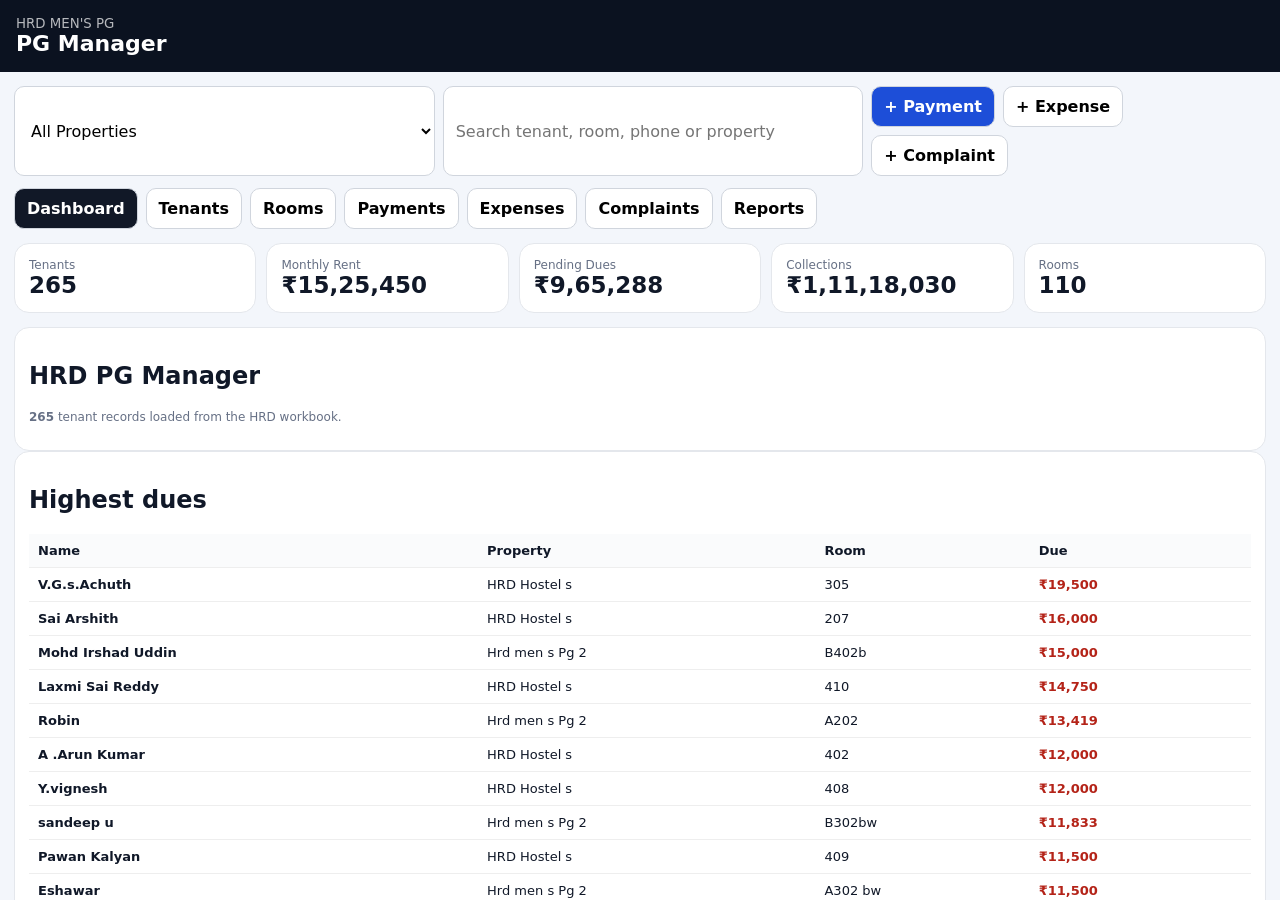
<file: index.html>
<!doctype html><html lang="en"><head><meta charset="utf-8"><meta name="viewport" content="width=device-width,initial-scale=1"><meta name="theme-color" content="#0b1220"><title>HRD PG Manager</title></head><body style="margin:0"><iframe src="./final.html?v=20260916" style="border:0;width:100%;height:100vh;display:block" title="HRD PG Manager"></iframe></body></html>
</file>
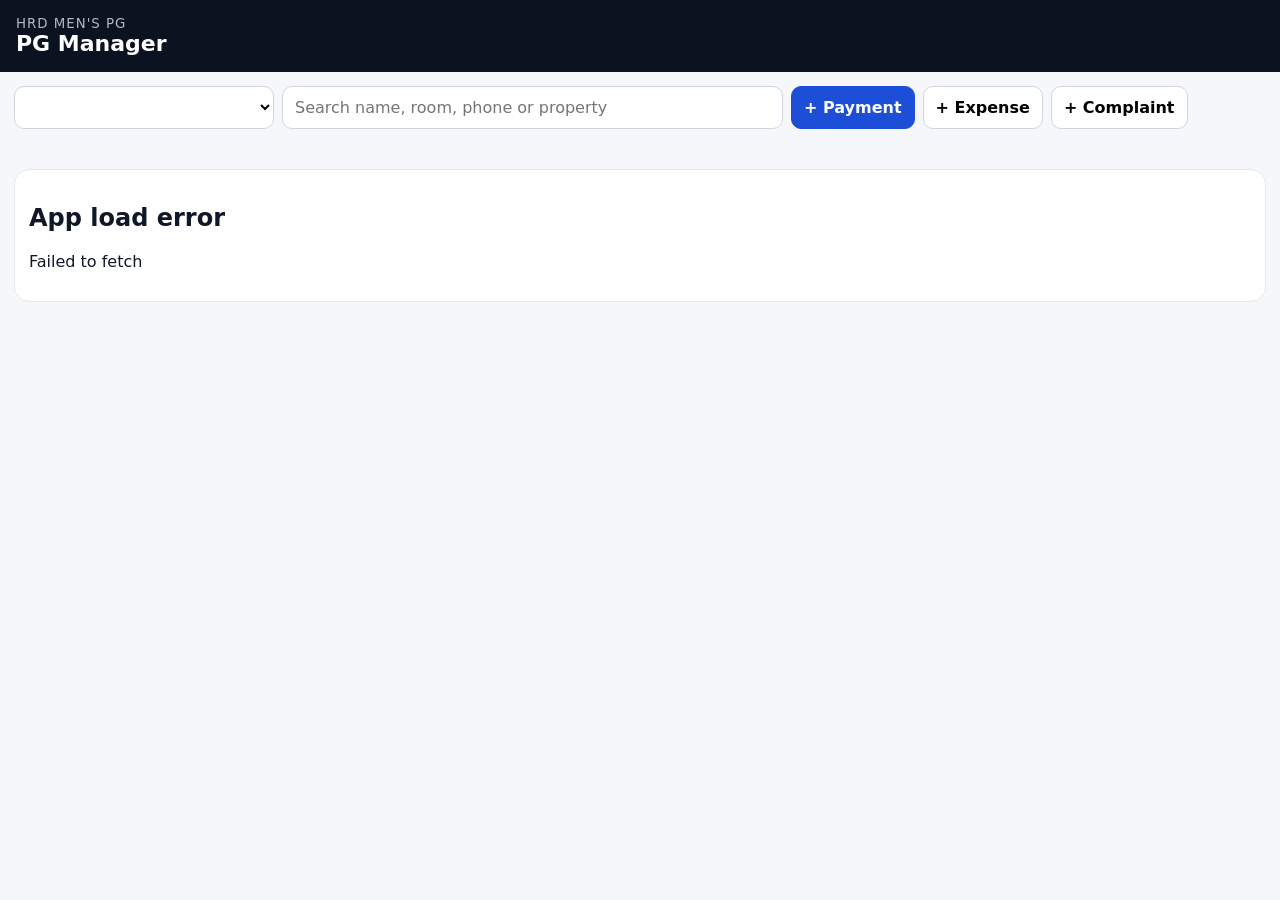
<file: app.html>
<!doctype html><html lang="en"><head><meta charset="utf-8"><meta name="viewport" content="width=device-width,initial-scale=1"><title>HRD PG Manager</title><style>*{box-sizing:border-box}body{margin:0;font-family:system-ui,-apple-system,Segoe UI,Roboto,Arial;background:#f5f7fb;color:#101828}header{background:#0b1220;color:#fff;padding:16px;position:sticky;top:0;z-index:2}header small{display:block;opacity:.7;letter-spacing:1px}header b{font-size:22px}main{max-width:1400px;margin:auto;padding:14px}.toolbar,.actions,.nav{display:flex;gap:8px;flex-wrap:wrap}.toolbar{margin-bottom:12px}.toolbar>*{min-width:190px;flex:1}.toolbar select{flex:0 1 260px}input,select,button{font:inherit;padding:10px 12px;border:1px solid #d0d5dd;border-radius:10px;background:#fff}button{font-weight:700;cursor:pointer}.primary{background:#1d4ed8;color:#fff;border-color:#1d4ed8}.nav{overflow:auto;margin-bottom:14px}.nav button.active{background:#111827;color:#fff}.cards{display:grid;grid-template-columns:repeat(5,1fr);gap:10px;margin-bottom:14px}.card{background:#fff;border:1px solid #e4e7ec;border-radius:15px;padding:14px;box-shadow:0 2px 10px #10182808}.k{font-size:12px;color:#667085}.v{font-size:23px;font-weight:800}.muted{font-size:12px;color:#667085}.panel{background:#fff;border:1px solid #e4e7ec;border-radius:15px;padding:14px;margin-bottom:12px}.head{display:flex;justify-content:space-between;align-items:center;gap:8px}.table{overflow:auto}table{width:100%;min-width:980px;border-collapse:collapse}th,td{padding:9px;border-bottom:1px solid #eef0f3;text-align:left;font-size:13px}th{background:#fafbfc}.danger{color:#b42318;font-weight:700}.ok{color:#067647;font-weight:700}.roomgrid{display:grid;grid-template-columns:repeat(4,1fr);gap:10px}.room{border:1px solid #e4e7ec;border-radius:12px;padding:11px}.badge{background:#eef4ff;color:#1d4ed8;border-radius:99px;padding:3px 7px;font-size:11px;font-weight:800}.modal{position:fixed;inset:0;background:#0008;display:none;align-items:center;justify-content:center;padding:16px;z-index:5}.modal.show{display:flex}.modalbox{width:min(700px,100%);max-height:90vh;overflow:auto;background:#fff;border-radius:16px;padding:16px}.grid2{display:grid;grid-template-columns:1fr 1fr;gap:10px}.full{grid-column:1/-1}@media(max-width:1000px){.cards{grid-template-columns:repeat(3,1fr)}.roomgrid{grid-template-columns:repeat(3,1fr)}}@media(max-width:700px){.cards{grid-template-columns:repeat(2,1fr)}.roomgrid{grid-template-columns:repeat(2,1fr)}.grid2{grid-template-columns:1fr}.toolbar>*{min-width:140px}}</style></head><body><header><small>HRD MEN'S PG</small><b>PG Manager</b></header><main><div class="toolbar"><select id="property"></select><input id="search" placeholder="Search name, room, phone or property"><div class="actions"><button class="primary" onclick="addPayment()">+ Payment</button><button onclick="addExpense()">+ Expense</button><button onclick="addComplaint()">+ Complaint</button></div></div><div class="nav" id="nav"></div><section id="cards" class="cards"></section><section id="content"></section></main><div id="modal" class="modal"><div class="modalbox"><div class="head"><h2 id="title"></h2><button onclick="closeModal()">Close</button></div><div id="body"></div></div></div><script src="tenant-data.js?v=20260916"></script><script>const KEY='hrd_pg_v4';let seed,db,view='dashboard',q='';const $=x=>document.getElementById(x),money=n=>'₹'+Math.round(Number(n)||0).toLocaleString('en-IN');const esc=s=>String(s??'').replace(/[&<>"']/g,m=>({'&':'&amp;','<':'&lt;','>':'&gt;','"':'&quot;',"'":'&#39;'}[m]));function openM(t,b){$('title').textContent=t;$('body').innerHTML=b;$('modal').classList.add('show')}function closeModal(){$('modal').classList.remove('show')}function props(){$('property').innerHTML='<option value="ALL">All Properties</option>'+seed.properties.map(p=>`<option>${esc(p)}</option>`).join('')}function nav(){let a=['dashboard','tenants','rooms','payments','expenses','complaints','reports'];$('nav').innerHTML=a.map(v=>`<button class="${view===v?'active':''}" onclick="setView('${v}')">${v[0].toUpperCase()+v.slice(1)}</button>`).join('')}function setView(v){view=v;nav();render()}function tenants(){let p=$('property').value;return seed.tenants.filter(t=>(p==='ALL'||t.property===p)&&(!q||[t.name,t.room,t.phone,t.property].join(' ').toLowerCase().includes(q)))}function render(){let ts=tenants(),du=ts.reduce((a,t)=>a+t.dues,0),co=ts.reduce((a,t)=>a+t.collection,0),re=ts.reduce((a,t)=>a+t.rent,0),rm=new Set(ts.map(t=>t.property+'|'+t.room)).size;$('cards').innerHTML=[['Tenants',ts.length],['Monthly Rent',money(re)],['Pending Dues',money(du)],['Collections',money(co)],['Rooms',rm]].map(x=>`<div class="card"><div class="k">${x[0]}</div><div class="v">${x[1]}</div></div>`).join('');if(view==='dashboard')dash(ts);else if(view==='tenants')tenantView(ts);else if(view==='rooms')roomView(ts);else if(view==='payments')paymentView();else if(view==='expenses')expenseView();else if(view==='complaints')complaintView();else reportView(ts)}function dash(ts){let top=[...ts].sort((a,b)=>b.dues-a.dues).slice(0,12);$('content').innerHTML=`<div class="panel"><div class="head"><h2>Complete tenant master</h2><span class="muted">${seed.tenants.length} records loaded</span></div><p class="muted">Source: latest HRD tenant workbook. Sensitive Aadhaar/bank/document fields are not shown.</p></div><div class="panel"><h2>Highest dues</h2><div class="table"><table><thead><tr><th>Name</th><th>Property</th><th>Room</th><th>Phone</th><th>Due</th></tr></thead><tbody>${top.map(t=>`<tr><td><b>${esc(t.name)}</b></td><td>${esc(t.property)}</td><td>${esc(t.room)}</td><td>${esc(t.phone)}</td><td class="${t.dues?'danger':'ok'}">${money(t.dues)}</td></tr>`).join('')}</tbody></table></div></div>`}function tenantView(ts){$('content').innerHTML=`<div class="panel"><div class="head"><h2>Tenants</h2><span class="muted">${ts.length} shown</span></div><div class="table"><table><thead><tr><th>Name</th><th>Property</th><th>Room</th><th>Phone</th><th>Joined</th><th>Rent</th><th>Due</th><th>Collection</th><th>Actions</th></tr></thead><tbody>${ts.map(t=>`<tr><td><b>${esc(t.name)}</b><div class="muted">${esc(t.email)}</div></td><td>${esc(t.property)}</td><td>${esc(t.room)}<div class="muted">${esc(t.sharing)}</div></td><td>${esc(t.phone)}</td><td>${esc(t.joined)}</td><td>${money(t.rent)}</td><td class="${t.dues?'danger':'ok'}">${money(t.dues)}</td><td>${money(t.collection)}</td><td><div class="actions"><button onclick="pay('${t.id}')">Pay</button><button onclick="edit('${t.id}')">Edit</button><button onclick="wa('${t.phone}','${String(t.name).replace(/'/g,"\\'")}')">WhatsApp</button></div></td></tr>`).join('')}</tbody></table></div></div>`}function roomView(ts){let m={};ts.forEach(t=>{let k=t.property+'|'+t.room;if(!m[k])m[k]={p:t.property,r:t.room,c:Number((t.sharing.match(/\d+/)||[1])[0]),n:[]};m[k].n.push(t.name)});$('content').innerHTML=`<div class="panel"><h2>Rooms & Occupancy</h2><div class="roomgrid">${Object.values(m).map(r=>`<div class="room"><b>${esc(r.r)}</b> <span class="badge">${r.n.length}/${r.c}</span><div class="muted">${esc(r.p)}</div>${r.n.map(n=>`<div class="muted">• ${esc(n)}</div>`).join('')}</div>`).join('')}</div></div>`}function filtered(a){let p=$('property').value;return a.filter(x=>p==='ALL'||x.property===p)}function paymentView(){let a=filtered(db.payments);$('content').innerHTML=`<div class="panel"><div class="head"><h2>Payments</h2><button class="primary" onclick="addPayment()">+ Payment</button></div><div class="table"><table><tr><th>Date</th><th>Name</th><th>Property</th><th>Amount</th><th>Mode</th></tr>${a.map(x=>`<tr><td>${esc(x.date)}</td><td>${esc(x.name)}</td><td>${esc(x.property)}</td><td>${money(x.amount)}</td><td>${esc(x.mode)}</td></tr>`).join('')}</table></div></div>`}function expenseView(){let a=filtered(db.expenses);$('content').innerHTML=`<div class="panel"><div class="head"><h2>Expenses</h2><button class="primary" onclick="addExpense()">+ Expense</button></div><div class="table"><table><tr><th>Date</th><th>Property</th><th>Category</th><th>Amount</th><th>Note</th></tr>${a.map(x=>`<tr><td>${esc(x.date)}</td><td>${esc(x.property)}</td><td>${esc(x.category)}</td><td>${money(x.amount)}</td><td>${esc(x.note)}</td></tr>`).join('')}</table></div></div>`}function complaintView(){let a=filtered(db.complaints);$('content').innerHTML=`<div class="panel"><div class="head"><h2>Complaints</h2><button class="primary" onclick="addComplaint()">+ Complaint</button></div><div class="table"><table><tr><th>Date</th><th>Name</th><th>Room</th><th>Issue</th><th>Status</th></tr>${a.map(x=>`<tr><td>${esc(x.date)}</td><td>${esc(x.name)}</td><td>${esc(x.room)}</td><td>${esc(x.issue)}</td><td>${esc(x.status)}</td></tr>`).join('')}</table></div></div>`}function reportView(ts){$('content').innerHTML=`<div class="panel"><h2>Report</h2><p>Tenants: <b>${ts.length}</b></p><p>Monthly rent: <b>${money(ts.reduce((a,t)=>a+t.rent,0))}</b></p><p>Pending dues: <b>${money(ts.reduce((a,t)=>a+t.dues,0))}</b></p><p>Collection: <b>${money(ts.reduce((a,t)=>a+t.collection,0))}</b></p><button onclick="backup()">Export backup</button></div>`}function pay(id){let t=seed.tenants.find(x=>x.id===id)||seed.tenants[0];openM('Add Payment',`<div class="grid2"><label class="full">Tenant<select id="pt">${seed.tenants.map(x=>`<option value="${x.id}" ${x.id===t.id?'selected':''}>${esc(x.name)} — ${esc(x.property)} — ${esc(x.room)}</option>`).join('')}</select></label><label>Amount<input id="pa" type="number"></label><label>Mode<select id="pm"><option>UPI</option><option>Cash</option><option>Bank Transfer</option><option>Card</option></select></label><label>Date<input id="pd" type="date" value="${new Date().toISOString().slice(0,10)}"></label></div><p><button class="primary" onclick="savePay()">Save</button></p>`)}function addPayment(){pay()}function savePay(){let t=db.tenants.find(x=>x.id===$('pt').value),a=Number($('pa').value||0);if(!t||a<=0)return;db.payments.push({date:$('pd').value,name:t.name,property:t.property,amount:a,mode:$('pm').value});t.collection+=a;t.dues=Math.max(0,t.dues-a);t.lastPayment=$('pd').value;save();closeModal();render()}function edit(id){let t=db.tenants.find(x=>x.id===id);openM('Edit Tenant',`<div class="grid2"><label>Name<input id="en" value="${esc(t.name)}"></label><label>Phone<input id="ep" value="${esc(t.phone)}"></label><label>Room<input id="er" value="${esc(t.room)}"></label><label>Rent<input id="et" type="number" value="${t.rent}"></label><label>Due<input id="ed" type="number" value="${t.dues}"></label><label>Collection<input id="ec" type="number" value="${t.collection}"></label></div><p><button class="primary" onclick="saveEdit('${id}')">Save</button></p>`)}function saveEdit(id){let t=db.tenants.find(x=>x.id===id);t.name=$('en').value.trim();t.phone=$('ep').value.trim();t.room=$('er').value.trim();t.rent=Number($('et').value||0);t.dues=Number($('ed').value||0);t.collection=Number($('ec').value||0);save();closeModal();render()}function addExpense(){openM('Add Expense',`<div class="grid2"><label>Property<select id="xp">${seed.properties.map(p=>`<option>${esc(p)}</option>`).join('')}</select></label><label>Date<input id="xd" type="date" value="${new Date().toISOString().slice(0,10)}"></label><label>Category<input id="xc"></label><label>Amount<input id="xa" type="number"></label><label class="full">Note<input id="xn"></label></div><p><button class="primary" onclick="saveExpense()">Save</button></p>`)}function saveExpense(){let a=Number($('xa').value||0);if(a<=0)return;db.expenses.push({property:$('xp').value,date:$('xd').value,category:$('xc').value||'Other',amount:a,note:$('xn').value||''});save();closeModal();render()}function addComplaint(){openM('New Complaint',`<label>Tenant<select id="ct">${seed.tenants.map(t=>`<option value="${t.id}">${esc(t.name)} — ${esc(t.room)}</option>`).join('')}</select></label><p><label>Issue<input id="ci"></label></p><p><label>Status<select id="cs"><option>Open</option><option>In Progress</option><option>Resolved</option></select></label></p><button class="primary" onclick="saveComplaint()">Save</button>`)}function saveComplaint(){let t=db.tenants.find(x=>x.id===$('ct').value);if(!t)return;db.complaints.push({date:new Date().toISOString().slice(0,10),name:t.name,property:t.property,room:t.room,issue:$('ci').value,status:$('cs').value});save();closeModal();render()}function wa(p,n){p=String(p||'').replace(/\D/g,'');if(p)window.open('https://wa.me/91'+p+'?text='+encodeURIComponent('Hello '+n+', this is HRD PG.'),'_blank')}function backup(){let a=document.createElement('a');a.href=URL.createObjectURL(new Blob([JSON.stringify(db,null,2)],{type:'application/json'}));a.download='hrd-pg-manager-backup.json';a.click()}function save(){localStorage.setItem(KEY,JSON.stringify(db))}async function init(){seed=await window.HRD_SEED_READY;try{db=JSON.parse(localStorage.getItem(KEY))||{properties:seed.properties,tenants:structuredClone(seed.tenants),payments:[],expenses:[],complaints:[]}}catch(e){db={properties:seed.properties,tenants:structuredClone(seed.tenants),payments:[],expenses:[],complaints:[]}}if(!db.tenants||db.tenants.length!==265){db={properties:seed.properties,tenants:structuredClone(seed.tenants),payments:[],expenses:[],complaints:[]};save()}props();nav();render();$('property').onchange=render;$('search').oninput=e=>{q=e.target.value.toLowerCase();render()}}init().catch(e=>{$('content').innerHTML='<div class="panel"><h2>App load error</h2><p>'+esc(e.message)+'</p></div>'});</script></body></html>
</file>
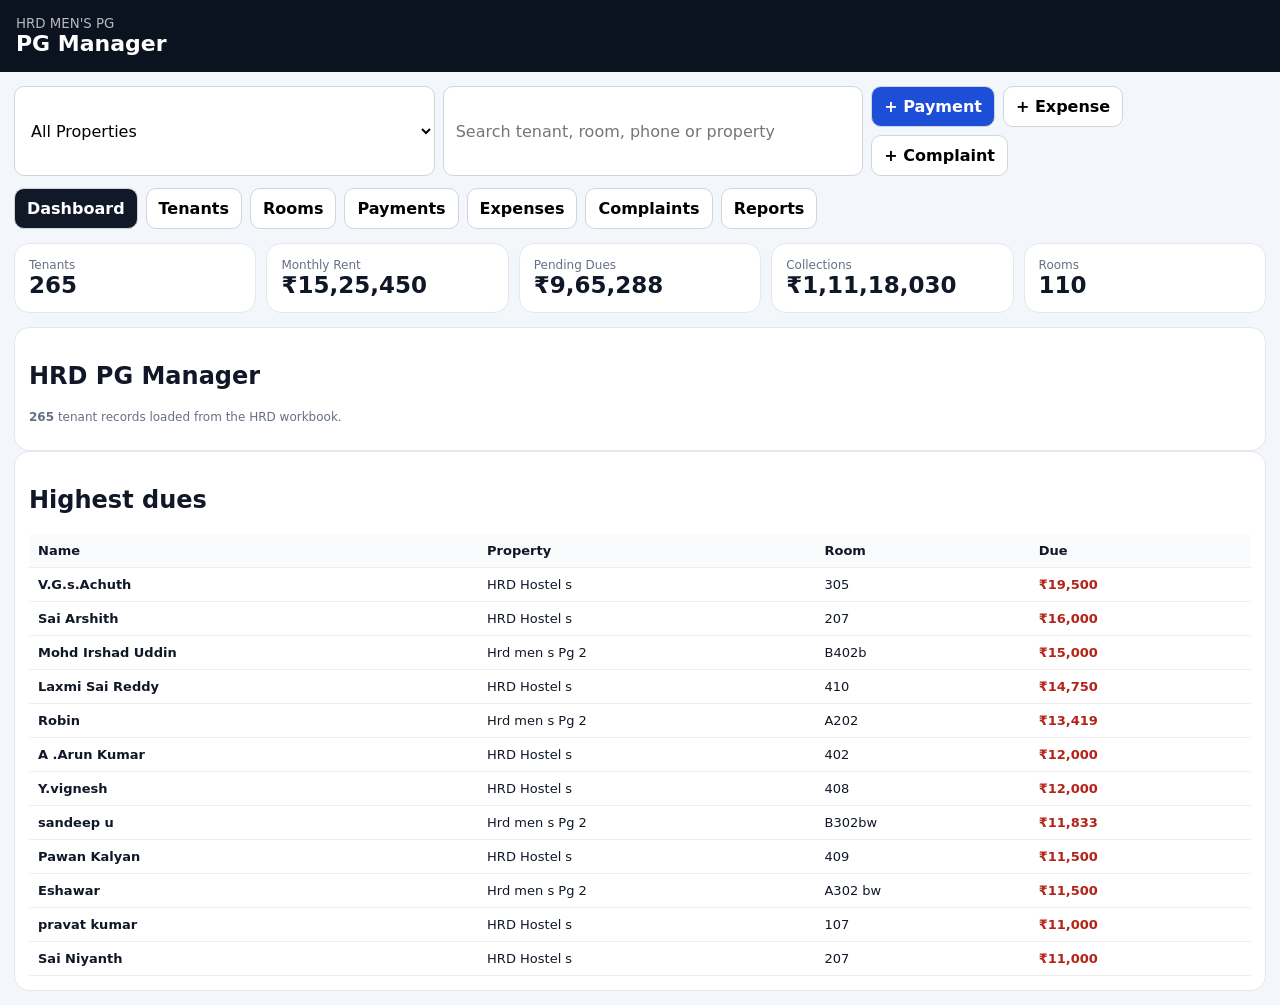
<file: final.html>
<!doctype html><html><head><meta charset="utf-8"><meta name="viewport" content="width=device-width,initial-scale=1"><meta name="theme-color" content="#0b1220"><title>HRD PG Manager</title><style>body{margin:0;font-family:system-ui,-apple-system,Segoe UI,Roboto,Arial;background:#f3f6fb;color:#101828}header{background:#0b1220;color:#fff;padding:16px;position:sticky;top:0;z-index:5}header small{display:block;opacity:.7}header b{font-size:22px}main{max-width:1400px;margin:auto;padding:14px}.toolbar,.nav,.actions{display:flex;gap:8px;flex-wrap:wrap}.toolbar{margin-bottom:12px}.toolbar>*{min-width:180px;flex:1}input,select,button{font:inherit;padding:10px 12px;border:1px solid #d0d5dd;border-radius:10px;background:#fff}button{font-weight:700;cursor:pointer}.primary{background:#1d4ed8;color:#fff}.nav{overflow:auto;margin-bottom:14px}.nav button.active{background:#111827;color:#fff}.cards{display:grid;grid-template-columns:repeat(5,1fr);gap:10px;margin-bottom:14px}.card,.panel{background:#fff;border:1px solid #e4e7ec;border-radius:15px;padding:14px}.k,.muted{font-size:12px;color:#667085}.v{font-size:23px;font-weight:800}.table{overflow:auto}table{width:100%;min-width:950px;border-collapse:collapse}th,td{padding:9px;border-bottom:1px solid #eee;text-align:left;font-size:13px}th{background:#fafbfc}.danger{color:#b42318;font-weight:700}.ok{color:#067647;font-weight:700}.grid{display:grid;grid-template-columns:repeat(auto-fit,minmax(210px,1fr));gap:10px}.room{border:1px solid #e4e7ec;border-radius:12px;padding:11px}.modal{position:fixed;inset:0;background:#0008;display:none;align-items:center;justify-content:center;padding:16px}.modal.show{display:flex}.modalbox{width:min(700px,100%);max-height:90vh;overflow:auto;background:#fff;border-radius:16px;padding:16px}.grid2{display:grid;grid-template-columns:1fr 1fr;gap:10px}@media(max-width:900px){.cards{grid-template-columns:repeat(3,1fr)}}@media(max-width:650px){.cards{grid-template-columns:repeat(2,1fr)}.grid2{grid-template-columns:1fr}}</style></head><body><header><small>HRD MEN'S PG</small><b>PG Manager</b></header><main><div class="toolbar"><select id="property"></select><input id="search" placeholder="Search tenant, room, phone or property"><div class="actions"><button class="primary" onclick="addPayment()">+ Payment</button><button onclick="addExpense()">+ Expense</button><button onclick="addComplaint()">+ Complaint</button></div></div><div class="nav" id="nav"></div><section id="cards" class="cards"></section><section id="content"></section></main><div id="modal" class="modal"><div class="modalbox"><div class="toolbar"><h2 id="mt">Form</h2><button onclick="closeModal()">Close</button></div><div id="mb"></div></div></div><script src="tenant-part-1a.js?v=4"></script><script src="tenant-part-1b.js?v=4"></script><script src="tenant-part-2.js?v=4"></script><script src="tenant-part-3.js?v=4"></script><script>(function(){const PROPS=['HRD Hostel s','Hrd men s Pg 2','Hrd Women s Pg'];const parts=window.HRD_PARTS||[];const MASTER=[];let n=1;for(const p of parts){for(const r of (p[1]||[])){MASTER.push({id:String(n++),property:p[0],name:r[0],room:r[1],sharing:r[2],joined:r[3],phone:r[4],rent:Number(r[5]||0),deposit:Number(r[6]||0),dues:Number(r[7]||0),collection:Number(r[8]||0),lastPayment:r[9]||'',email:r[10]||''})}}const KEY='hrd_pg_final_v5';let db=load(),view='dashboard',q='';const $=id=>document.getElementById(id),money=n=>'₹'+Math.round(Number(n)||0).toLocaleString('en-IN'),esc=s=>String(s??'').replace(/[&<>"']/g,m=>({'&':'&amp;','<':'&lt;','>':'&gt;','"':'&quot;',"'":'&#39;'}[m]));function load(){try{const x=JSON.parse(localStorage.getItem(KEY));if(x&&Array.isArray(x.tenants)&&x.tenants.length===MASTER.length)return x}catch(e){}return{properties:PROPS,tenants:MASTER.map(x=>({...x})),payments:[],expenses:[],complaints:[]}}function save(){localStorage.setItem(KEY,JSON.stringify(db))}function init(){property.innerHTML='<option value="ALL">All Properties</option>'+PROPS.map(p=>'<option>'+esc(p)+'</option>').join('');nav();render();search.oninput=e=>{q=e.target.value.toLowerCase().trim();render()};property.onchange=render}function nav(){navEl.innerHTML=['dashboard','tenants','rooms','payments','expenses','complaints','reports'].map(v=>'<button class="'+(view===v?'active':'')+'" onclick="setView(\''+v+'\')">'+v[0].toUpperCase()+v.slice(1)+'</button>').join('')}const navEl=document.getElementById('nav');function setView(v){view=v;nav();render()}function tf(){const p=property.value||'ALL';return db.tenants.filter(t=>(p==='ALL'||t.property===p)&&(!q||[t.name,t.room,t.phone,t.property].join(' ').toLowerCase().includes(q)))}function render(){const ts=tf();cards.innerHTML=[['Tenants',ts.length],['Monthly Rent',money(ts.reduce((a,t)=>a+t.rent,0))],['Pending Dues',money(ts.reduce((a,t)=>a+t.dues,0))],['Collections',money(ts.reduce((a,t)=>a+t.collection,0))],['Rooms',new Set(ts.map(t=>t.property+'|'+t.room)).size]].map(x=>'<div class="card"><div class="k">'+x[0]+'</div><div class="v">'+x[1]+'</div></div>').join('');({dashboard:dash,tenants:tenantView,rooms:roomView,payments:paymentView,expenses:expenseView,complaints:complaintView,reports:reportView}[view]||dash)(ts)}function dash(ts){content.innerHTML='<div class="panel"><h2>HRD PG Manager</h2><p class="muted"><b>'+MASTER.length+'</b> tenant records loaded from the HRD workbook.</p></div><div class="panel"><h2>Highest dues</h2><div class="table"><table><tr><th>Name</th><th>Property</th><th>Room</th><th>Due</th></tr>'+[...ts].sort((a,b)=>b.dues-a.dues).slice(0,12).map(t=>'<tr><td><b>'+esc(t.name)+'</b></td><td>'+esc(t.property)+'</td><td>'+esc(t.room)+'</td><td class="'+(t.dues?'danger':'ok')+'">'+money(t.dues)+'</td></tr>').join('')+'</table></div></div>'}function tenantView(ts){content.innerHTML='<div class="panel"><h2>Tenants <span class="muted">'+ts.length+' shown / '+MASTER.length+' total</span></h2><div class="table"><table><tr><th>Name</th><th>Property</th><th>Room</th><th>Phone</th><th>Joined</th><th>Rent</th><th>Due</th><th>Collection</th><th>Action</th></tr>'+ts.map(t=>'<tr><td><b>'+esc(t.name)+'</b></td><td>'+esc(t.property)+'</td><td>'+esc(t.room)+'</td><td>'+esc(t.phone)+'</td><td>'+esc(t.joined)+'</td><td>'+money(t.rent)+'</td><td class="'+(t.dues?'danger':'ok')+'">'+money(t.dues)+'</td><td>'+money(t.collection)+'</td><td><button onclick="editTenant(\''+t.id+'\')">Edit</button></td></tr>').join('')+'</table></div></div>'}function roomView(ts){const m={};ts.forEach(t=>{const k=t.property+'|'+t.room;if(!m[k])m[k]={p:t.property,r:t.room,n:[]};m[k].n.push(t.name)});content.innerHTML='<div class="panel"><h2>Rooms & Occupancy</h2><div class="grid">'+Object.values(m).map(r=>'<div class="room"><b>'+esc(r.r)+'</b><div class="muted">'+esc(r.p)+'</div>'+r.n.map(n=>'<div class="muted">• '+esc(n)+'</div>').join('')+'</div>').join('')+'</div></div>'}function filtered(a){const p=property.value||'ALL';return a.filter(x=>p==='ALL'||x.property===p)}function paymentView(){const a=filtered(db.payments);content.innerHTML='<div class="panel"><h2>Payments</h2><button class="primary" onclick="addPayment()">+ Payment</button><div class="table"><table><tr><th>Date</th><th>Name</th><th>Property</th><th>Amount</th><th>Mode</th></tr>'+a.map(x=>'<tr><td>'+esc(x.date)+'</td><td>'+esc(x.name)+'</td><td>'+esc(x.property)+'</td><td>'+money(x.amount)+'</td><td>'+esc(x.mode)+'</td></tr>').join('')+'</table></div></div>'}function expenseView(){const a=filtered(db.expenses);content.innerHTML='<div class="panel"><h2>Expenses</h2><button class="primary" onclick="addExpense()">+ Expense</button><div class="table"><table><tr><th>Date</th><th>Property</th><th>Category</th><th>Amount</th><th>Note</th></tr>'+a.map(x=>'<tr><td>'+esc(x.date)+'</td><td>'+esc(x.property)+'</td><td>'+esc(x.category)+'</td><td>'+money(x.amount)+'</td><td>'+esc(x.note)+'</td></tr>').join('')+'</table></div></div>'}function complaintView(){const a=filtered(db.complaints);content.innerHTML='<div class="panel"><h2>Complaints</h2><button class="primary" onclick="addComplaint()">+ Complaint</button><div class="table"><table><tr><th>Date</th><th>Name</th><th>Room</th><th>Issue</th><th>Status</th></tr>'+a.map(x=>'<tr><td>'+esc(x.date)+'</td><td>'+esc(x.name)+'</td><td>'+esc(x.room)+'</td><td>'+esc(x.issue)+'</td><td>'+esc(x.status)+'</td></tr>').join('')+'</table></div></div>'}function reportView(ts){content.innerHTML='<div class="panel"><h2>Report</h2><p>Tenants: <b>'+ts.length+'</b></p><p>Monthly rent: <b>'+money(ts.reduce((a,t)=>a+t.rent,0))+'</b></p><p>Pending dues: <b>'+money(ts.reduce((a,t)=>a+t.dues,0))+'</b></p><p>Collection: <b>'+money(ts.reduce((a,t)=>a+t.collection,0))+'</b></p><button onclick="backup()">Export backup</button></div>'}function editTenant(id){const t=db.tenants.find(x=>x.id===id);mt.textContent='Edit Tenant';mb.innerHTML='<div class="grid2"><label>Name<input id="en" value="'+esc(t.name)+'"></label><label>Phone<input id="ep" value="'+esc(t.phone)+'"></label><label>Room<input id="er" value="'+esc(t.room)+'"></label><label>Rent<input id="erent" type="number" value="'+t.rent+'"></label><label>Due<input id="edue" type="number" value="'+t.dues+'"></label></div><p><button class="primary" onclick="saveTenant(\''+id+'\')">Save</button></p>';modal.classList.add('show')}function saveTenant(id){const t=db.tenants.find(x=>x.id===id);t.name=en.value.trim();t.phone=ep.value.trim();t.room=er.value.trim();t.rent=Number(erent.value||0);t.dues=Number(edue.value||0);save();closeModal();render()}function addPayment(){mt.textContent='Add Payment';mb.innerHTML='<label>Tenant<select id="pt">'+db.tenants.map(t=>'<option value="'+t.id+'">'+esc(t.name)+' — '+esc(t.room)+'</option>').join('')+'</select></label><p><input id="pa" type="number" placeholder="Amount"></p><p><select id="pm"><option>UPI</option><option>Cash</option><option>Bank Transfer</option><option>Card</option></select></p><p><button class="primary" onclick="savePayment()">Save</button></p>';modal.classList.add('show')}function savePayment(){const t=db.tenants.find(x=>x.id===pt.value),a=Number(pa.value||0);if(!t||a<=0)return;t.collection+=a;t.dues=Math.max(0,t.dues-a);db.payments.push({date:new Date().toISOString().slice(0,10),name:t.name,property:t.property,amount:a,mode:pm.value});save();closeModal();render()}function addExpense(){mt.textContent='Add Expense';mb.innerHTML='<label>Property<select id="xp">'+PROPS.map(p=>'<option>'+esc(p)+'</option>').join('')+'</select></label><p><input id="xa" type="number" placeholder="Amount"></p><p><input id="xc" placeholder="Category"></p><p><input id="xn" placeholder="Note"></p><p><button class="primary" onclick="saveExpense()">Save</button></p>';modal.classList.add('show')}function saveExpense(){const a=Number(xa.value||0);if(a<=0)return;db.expenses.push({date:new Date().toISOString().slice(0,10),property:xp.value,category:xc.value||'Other',amount:a,note:xn.value||''});save();closeModal();render()}function addComplaint(){mt.textContent='New Complaint';mb.innerHTML='<label>Tenant<select id="ct">'+db.tenants.map(t=>'<option value="'+t.id+'">'+esc(t.name)+' — '+esc(t.room)+'</option>').join('')+'</select></label><p><input id="ci" placeholder="Issue"></p><p><select id="cs"><option>Open</option><option>In Progress</option><option>Resolved</option></select></p><button class="primary" onclick="saveComplaint()">Save</button>';modal.classList.add('show')}function saveComplaint(){const t=db.tenants.find(x=>x.id===ct.value);if(!t)return;db.complaints.push({date:new Date().toISOString().slice(0,10),name:t.name,property:t.property,room:t.room,issue:ci.value,status:cs.value});save();closeModal();render()}function closeModal(){modal.classList.remove('show')}function backup(){const a=document.createElement('a');a.href=URL.createObjectURL(new Blob([JSON.stringify(db,null,2)],{type:'application/json'}));a.download='hrd-pg-backup.json';a.click()}init()})();</script></body></html>
</file>
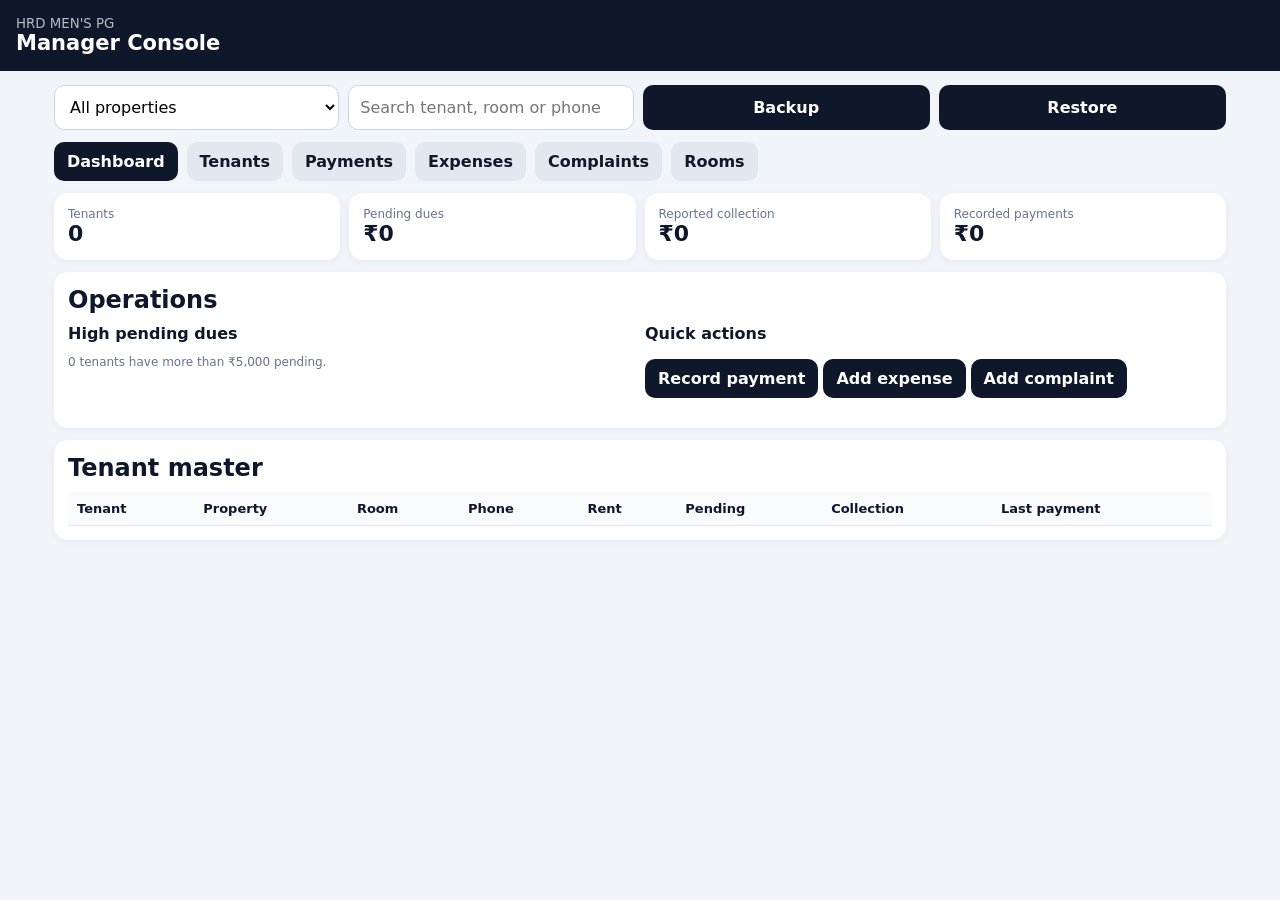
<file: manager.html>
<!doctype html><html><head><meta charset="utf-8"><meta name="viewport" content="width=device-width,initial-scale=1"><meta name="theme-color" content="#0f172a"><title>HRD PG Manager Console</title><style>*{box-sizing:border-box}body{margin:0;font-family:system-ui,-apple-system,Segoe UI,Roboto,Arial;background:#f1f5f9;color:#0f172a}header{background:#0f172a;color:#fff;padding:16px;position:sticky;top:0;z-index:10}header b{font-size:21px}header small{display:block;opacity:.7}.wrap{max-width:1200px;margin:auto;padding:14px}.toolbar,.nav,.row,.cards{display:flex;gap:9px;flex-wrap:wrap}.toolbar{margin-bottom:12px}.toolbar>*{flex:1;min-width:180px}select,input,button,textarea{font:inherit}select,input,textarea{padding:11px;border:1px solid #cbd5e1;border-radius:10px;background:#fff}button{padding:10px 13px;border:0;border-radius:10px;background:#0f172a;color:#fff;font-weight:700;cursor:pointer}.nav{overflow:auto;margin-bottom:12px}.nav button{background:#e2e8f0;color:#111827;white-space:nowrap}.nav button.on{background:#0f172a;color:#fff}.cards{display:grid;grid-template-columns:repeat(4,1fr);margin-bottom:12px}.card,.panel{background:#fff;border-radius:14px;padding:14px;box-shadow:0 2px 10px #0000000b}.card span,.muted{display:block;color:#64748b;font-size:12px}.card b{font-size:22px}.panel{margin-bottom:12px}.panel h2{margin:0 0 10px}.grid2{display:grid;grid-template-columns:1fr 1fr;gap:10px}.table{overflow:auto}table{width:100%;min-width:760px;border-collapse:collapse}th,td{padding:9px;border-bottom:1px solid #e5e7eb;text-align:left;font-size:13px}th{background:#f8fafc}.danger{color:#b91c1c;font-weight:700}.good{color:#15803d;font-weight:700}.hidden{display:none}.pill{display:inline-block;padding:4px 8px;border-radius:999px;background:#e2e8f0;font-size:11px}.modal{position:fixed;inset:0;background:#0008;display:none;align-items:center;justify-content:center;padding:14px;z-index:20}.modal>div{background:#fff;border-radius:15px;padding:16px;width:min(560px,100%);max-height:90vh;overflow:auto}.modal.show{display:flex}.form{display:grid;gap:9px}@media(max-width:760px){.cards{grid-template-columns:1fr 1fr}.grid2{grid-template-columns:1fr}}</style></head><body><header><small>HRD MEN'S PG</small><b>Manager Console</b></header><div class="wrap"><div class="toolbar"><select id="property"></select><input id="search" placeholder="Search tenant, room or phone"><button onclick="backup()">Backup</button><button onclick="restoreClick()">Restore</button><input id="restore" type="file" accept="application/json" class="hidden"></div><div class="nav" id="nav"><button data-v="dashboard" class="on">Dashboard</button><button data-v="tenants">Tenants</button><button data-v="payments">Payments</button><button data-v="expenses">Expenses</button><button data-v="complaints">Complaints</button><button data-v="rooms">Rooms</button></div><div id="cards" class="cards"></div><div id="content"></div></div><div class="modal" id="modal"><div id="modalBody"></div></div><script>
let DATA={properties:[],tenants:[]};let view='dashboard';let extras=JSON.parse(localStorage.getItem('hrd_ops')||'{"payments":[],"expenses":[],"complaints":[]}');
const money=n=>'₹'+Number(n||0).toLocaleString('en-IN');
async function loadSeed(){try{let h=await fetch('index.html?x='+Date.now()).then(r=>r.text());let m=h.match(/const seed\s*=\s*(\{[\s\S]*?\});/);if(m)DATA=JSON.parse(m[1]);else{let m2=h.match(/const TENANTS=([\s\S]*?);/);if(m2){let t=JSON.parse(m2[1]);DATA.tenants=t;DATA.properties=[...new Set(t.map(x=>x.property))]}}}catch(e){console.error(e)}}
function save(){localStorage.setItem('hrd_ops',JSON.stringify(extras))}function filtered(){let p=property.value,s=search.value.toLowerCase();return DATA.tenants.filter(t=>(!p||t.property===p)&&(!s||[t.name,t.room,t.phone,t.property].join(' ').toLowerCase().includes(s)))}
function cards(arr){let dues=arr.reduce((a,t)=>a+Number(t.dues||0),0),coll=arr.reduce((a,t)=>a+Number(t.collection||0),0);return `<div class="card"><span>Tenants</span><b>${arr.length}</b></div><div class="card"><span>Pending dues</span><b>${money(dues)}</b></div><div class="card"><span>Reported collection</span><b>${money(coll)}</b></div><div class="card"><span>Recorded payments</span><b>${money(extras.payments.reduce((a,x)=>a+Number(x.amount||0),0))}</b></div>`}
function table(rows){return `<div class="table"><table><thead><tr><th>Tenant</th><th>Property</th><th>Room</th><th>Phone</th><th>Rent</th><th>Pending</th><th>Collection</th><th>Last payment</th></tr></thead><tbody>${rows.map(t=>`<tr><td><b>${t.name||''}</b></td><td>${t.property||''}</td><td>${t.room||''}</td><td>${t.phone||''}</td><td>${money(t.rent)}</td><td class="${Number(t.dues||0)>0?'danger':''}">${money(t.dues)}</td><td>${money(t.collection)}</td><td>${t.lastPayment||''}</td></tr>`).join('')}</tbody></table></div>`}
function render(){let arr=filtered();cardsEl.innerHTML=cards(arr);let html='';if(view==='dashboard')html=`<div class="panel"><h2>Operations</h2><div class="grid2"><div><b>High pending dues</b><p class="muted">${arr.filter(t=>Number(t.dues||0)>5000).length} tenants have more than ₹5,000 pending.</p></div><div><b>Quick actions</b><p><button onclick="openPayment()">Record payment</button> <button onclick="openExpense()">Add expense</button> <button onclick="openComplaint()">Add complaint</button></p></div></div></div><div class="panel"><h2>Tenant master</h2>${table(arr.slice(0,30))}</div>`;
if(view==='tenants')html=`<div class="panel"><h2>Tenants <span class="pill">${arr.length}</span></h2>${table(arr)}</div>`;
if(view==='payments')html=`<div class="panel"><div class="row" style="justify-content:space-between"><h2>Payments</h2><button onclick="openPayment()">+ Record payment</button></div>${extras.payments.length?`<div class="table"><table><thead><tr><th>Date</th><th>Tenant</th><th>Amount</th><th>Mode</th><th>Note</th></tr></thead><tbody>${extras.payments.slice().reverse().map(x=>`<tr><td>${x.date}</td><td>${x.tenant}</td><td>${money(x.amount)}</td><td>${x.mode}</td><td>${x.note||''}</td></tr>`).join('')}</tbody></table></div>`:'<div class="muted">No new payments recorded yet.</div>'}</div>`;
if(view==='expenses')html=`<div class="panel"><div class="row" style="justify-content:space-between"><h2>Expenses</h2><button onclick="openExpense()">+ Add expense</button></div>${extraTable(extras.expenses,['date','category','amount','note'])}</div>`;
if(view==='complaints')html=`<div class="panel"><div class="row" style="justify-content:space-between"><h2>Complaints</h2><button onclick="openComplaint()">+ Add complaint</button></div>${extraTable(extras.complaints,['date','tenant','issue','status'])}</div>`;
if(view==='rooms'){let mp={};arr.forEach(t=>{let k=t.property+' / '+t.room;(mp[k]??={property:t.property,room:t.room,tenants:[]}).tenants.push(t)});html=`<div class="panel"><h2>Rooms & occupancy</h2>${Object.values(mp).map(r=>`<div class="room"><div><b>${r.room}</b><div class="muted">${r.property}</div></div><div><span class="pill">${r.tenants.length} active tenant${r.tenants.length===1?'':'s'}</span></div></div>`).join('')}</div>`}content.innerHTML=html}
function extraTable(rows,keys){if(!rows.length)return '<div class="muted">No records yet.</div>';return `<div class="table"><table><thead><tr>${keys.map(k=>`<th>${k}</th>`).join('')}</tr></thead><tbody>${rows.slice().reverse().map(r=>`<tr>${keys.map(k=>`<td>${k==='amount'?money(r[k]):(r[k]||'')}</td>`).join('')}</tr>`).join('')}</tbody></table></div>`}
function close(){modal.classList.remove('show')}function form(title,body,submit){modalBody.innerHTML=`<div class="row" style="justify-content:space-between"><h2>${title}</h2><button onclick="close()">Close</button></div><div class="form">${body}<button onclick="${submit}">Save</button></div>`;modal.classList.add('show')}
function tenantSelect(id='tenantSel'){return `<select id="${id}">${DATA.tenants.map(t=>`<option value="${t.id}">${t.name} — ${t.property} — ${t.room}</option>`).join('')}</select>`}
function openPayment(){form('Record payment',`${tenantSelect()}<input id="amt" type="number" placeholder="Amount"/><select id="mode"><option>Cash</option><option>UPI</option><option>Bank</option><option>Other</option></select><input id="pdate" type="date" value="${new Date().toISOString().slice(0,10)}"/><input id="note" placeholder="Note / receipt no."/>`,`extras.payments.push({date:pdate.value,tenant:DATA.tenants.find(t=>t.id===tenantSel.value)?.name||'',amount:Number(amt.value||0),mode:mode.value,note:note.value});save();close();render()`) }
function openExpense(){form('Add expense',`<input id="edate" type="date" value="${new Date().toISOString().slice(0,10)}"/><input id="cat" placeholder="Category (electricity, food, repair...)"/><input id="eamt" type="number" placeholder="Amount"/><input id="enote" placeholder="Note"/>`,`extras.expenses.push({date:edate.value,category:cat.value,amount:Number(eamt.value||0),note:enote.value});save();close();render()`) }
function openComplaint(){form('Add complaint',`${tenantSelect('ctenant')}<input id="issue" placeholder="Issue"/><select id="status"><option>Open</option><option>In Progress</option><option>Resolved</option></select><input id="cdate" type="date" value="${new Date().toISOString().slice(0,10)}"/>`,`extras.complaints.push({date:cdate.value,tenant:DATA.tenants.find(t=>t.id===ctenant.value)?.name||'',issue:issue.value,status:status.value});save();close();render()`) }
function backup(){let blob=new Blob([JSON.stringify({DATA,extras},null,2)],{type:'application/json'});let a=document.createElement('a');a.href=URL.createObjectURL(blob);a.download='hrd-pg-backup.json';a.click()}function restoreClick(){restore.click()}restore.onchange=async()=>{let f=restore.files[0];if(!f)return;let x=JSON.parse(await f.text());if(x.extras){extras=x.extras;save();render();alert('Restored operations data')}}
nav.onclick=e=>{let b=e.target.closest('button[data-v]');if(!b)return;view=b.dataset.v;document.querySelectorAll('#nav button').forEach(x=>x.classList.remove('on'));b.classList.add('on');render()};search.oninput=render;property.onchange=render;const cardsEl=document.getElementById('cards'),content=document.getElementById('content');loadSeed().then(()=>{property.innerHTML='<option value="">All properties</option>'+DATA.properties.map(p=>`<option>${p}</option>`).join('');render()});
</script></body></html>
</file>
